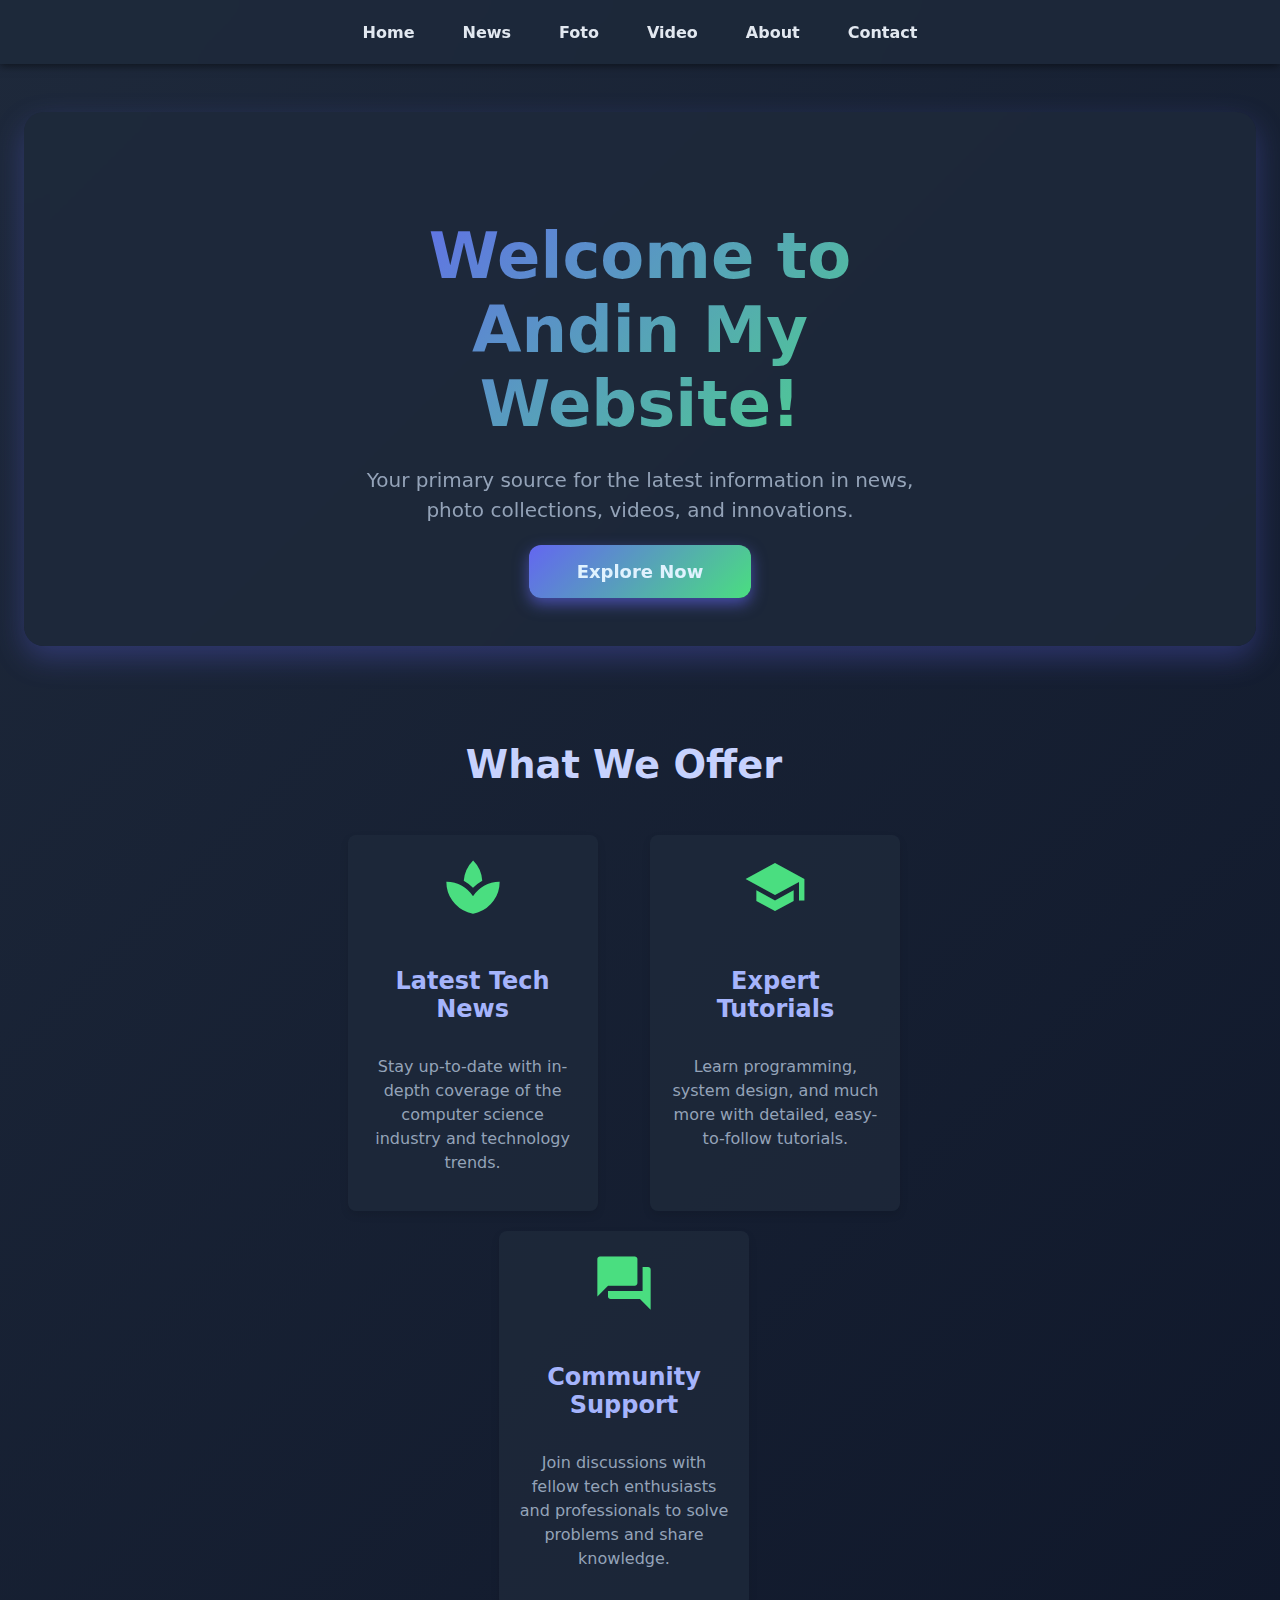
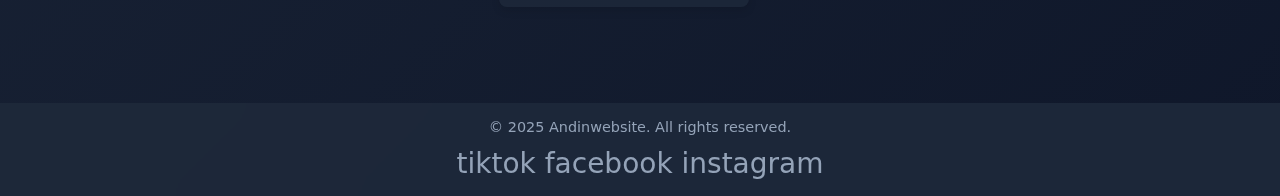
<file: index.html>
<!DOCTYPE html>
<html>
<head>
    <title>Andin Website Home</title>
    <link href="https://fonts.googleapis.com/icon?family=Material+Icons" rel="stylesheet" />
    <link rel="stylesheet" href="CSS_style.css" />
</head>
<body>
<header role="banner" class="header">
    <div class="container header-container">
        <nav role="navigation" aria-label="Primary navigation" class="nav">
            <a href="indexNaka.html" class="nav-link" tabindex="0">Home</a>
            <a href="news.html" class="nav-link" tabindex="0">News</a>
            <a href="foto.html" class="nav-link" tabindex="0">Foto</a>
            <a href="Latihan 5 PW.html" class="nav-link" tabindex="0">Video</a>
            <a href="About.html" class="nav-link" tabindex="0">About</a>
            <a href="contact.html" class="nav-link" tabindex="0">Contact</a>
        </nav>
    </div>
</header>
<main class="main-content">
    <section class="hero">
        <div class="container hero-content">
            <h1>Welcome to Andin My Website!</h1>
            <p>Your primary source for the latest information in news, photo collections, videos, and innovations.</p>
            <a href="#" class="btn-primary" role="button">Explore Now</a>
        </div>
    </section>
    <section class="features container">
        <h2 class="section-title">What We Offer</h2>
        <div class="features-grid">
            <article class="feature-card" tabindex="0">
                <span class="material-icons feature-icon" aria-hidden="true">newspaper</span>
                <h3>Latest Tech News</h3>
                <p>Stay up-to-date with in-depth coverage of the computer science industry and technology trends.</p>
            </article>
            <article class="feature-card" tabindex="0">
                <span class="material-icons feature-icon" aria-hidden="true">school</span>
                <h3>Expert Tutorials</h3>
                <p>Learn programming, system design, and much more with detailed, easy-to-follow tutorials.</p>
            </article>
            <article class="feature-card" tabindex="0">
                <span class="material-icons feature-icon" aria-hidden="true">forum</span>
                <h3>Community Support</h3>
                <p>Join discussions with fellow tech enthusiasts and professionals to solve problems and share knowledge.</p>
            </article>
        </div>
    </section>
</main>
<footer class="footer" role="contentinfo">
    <div class="container footer-content">
        <p>&copy; 2025 Andinwebsite. All rights reserved.</p>
        <nav aria-label="Social media">
            <a href="#" class="social-link" aria-label="Visit Andin Tiktok">
                <span class="material-icons-outlined">tiktok</span> 
            </a>
            <a href="#" class="social-link" aria-label="Visit Andin Facebook">
                <span class="material-icons-outlined">facebook</span> 
            </a>
            <a href="#" class="social-link" aria-label="Visit Andin Instagram">
                <span class="material-icons-outlined">instagram</span> 
            </a>
        </nav>
    </div>
</footer>
</body>
</html>
</file>
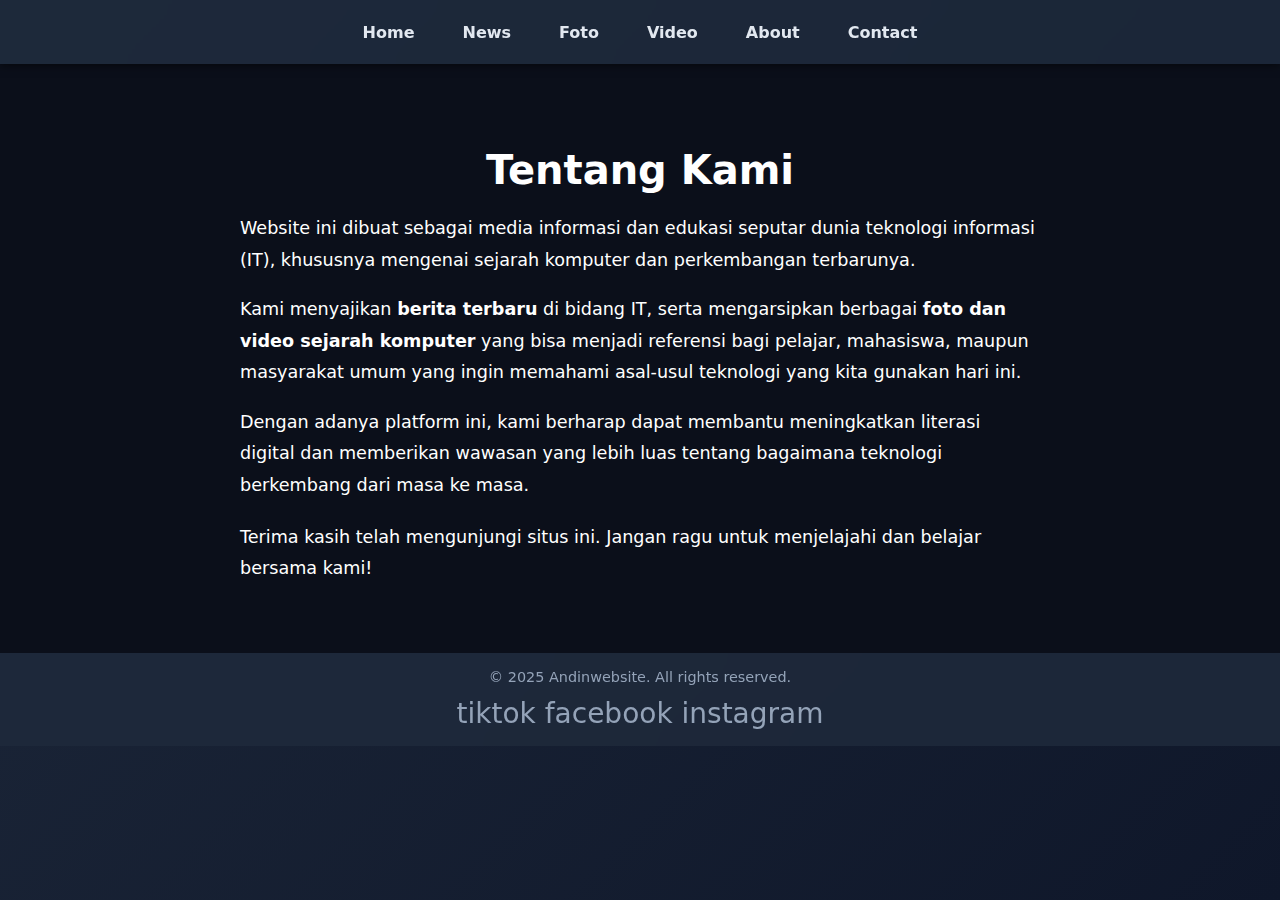
<file: About.html>
<!DOCTYPE html>
<html>
<head>
    <title>Andin Website Home</title>
    <link href="https://fonts.googleapis.com/icon?family=Material+Icons" rel="stylesheet" />
    <link rel="stylesheet" href="CSS_style.css" />
</head>
<body>
<header role="banner" class="header">
    <div class="container header-container">
        <nav role="navigation" aria-label="Primary navigation" class="nav">
            <a href="indexNaka.html" class="nav-link" tabindex="0">Home</a>
            <a href="news.html" class="nav-link" tabindex="0">News</a>
            <a href="Galeryy.html" class="nav-link" tabindex="0">Foto</a>
            <a href="video.html" class="nav-link" tabindex="0">Video</a>
            <a href="About.html" class="nav-link" tabindex="0">About</a>
            <a href="contact.html" class="nav-link" tabindex="0">Contact</a>
        </nav>
    </div>
</header>
<main style="padding: 50px 20px; background-color: #0b0f1a; color: #fff;">
  <h2 style="text-align: center; font-size: 2.5rem; margin-bottom: 20px;">Tentang Kami</h2>

  <div style="max-width: 800px; margin: auto; font-size: 1.1rem; line-height: 1.8;">
    <p>
      Website ini dibuat sebagai media informasi dan edukasi seputar dunia teknologi informasi (IT),
      khususnya mengenai sejarah komputer dan perkembangan terbarunya.
    </p>

    <p>
      Kami menyajikan <strong>berita terbaru</strong> di bidang IT, serta mengarsipkan berbagai <strong>foto dan video sejarah komputer</strong> 
      yang bisa menjadi referensi bagi pelajar, mahasiswa, maupun masyarakat umum yang ingin memahami asal-usul teknologi yang kita gunakan hari ini.
    </p>

    <p>
      Dengan adanya platform ini, kami berharap dapat membantu meningkatkan literasi digital dan memberikan wawasan yang lebih luas
      tentang bagaimana teknologi berkembang dari masa ke masa.
    </p>

    <p style="margin-top: 20px;">
      Terima kasih telah mengunjungi situs ini. Jangan ragu untuk menjelajahi dan belajar bersama kami!
    </p>
  </div>
</main>
<footer class="footer" role="contentinfo">
    <div class="container footer-content">
        <p>&copy; 2025 Andinwebsite. All rights reserved.</p>
        <nav aria-label="Social media">
            <a href="#" class="social-link" aria-label="Visit Andin Tiktok">
                <span class="material-icons-outlined">tiktok</span> 
            </a>
            <a href="#" class="social-link" aria-label="Visit Andin Facebook">
                <span class="material-icons-outlined">facebook</span> 
            </a>
            <a href="#" class="social-link" aria-label="Visit Andin Instagram">
                <span class="material-icons-outlined">instagram</span> 
            </a>
        </nav>
    </div>
</footer>
</body>
</html>
</file>
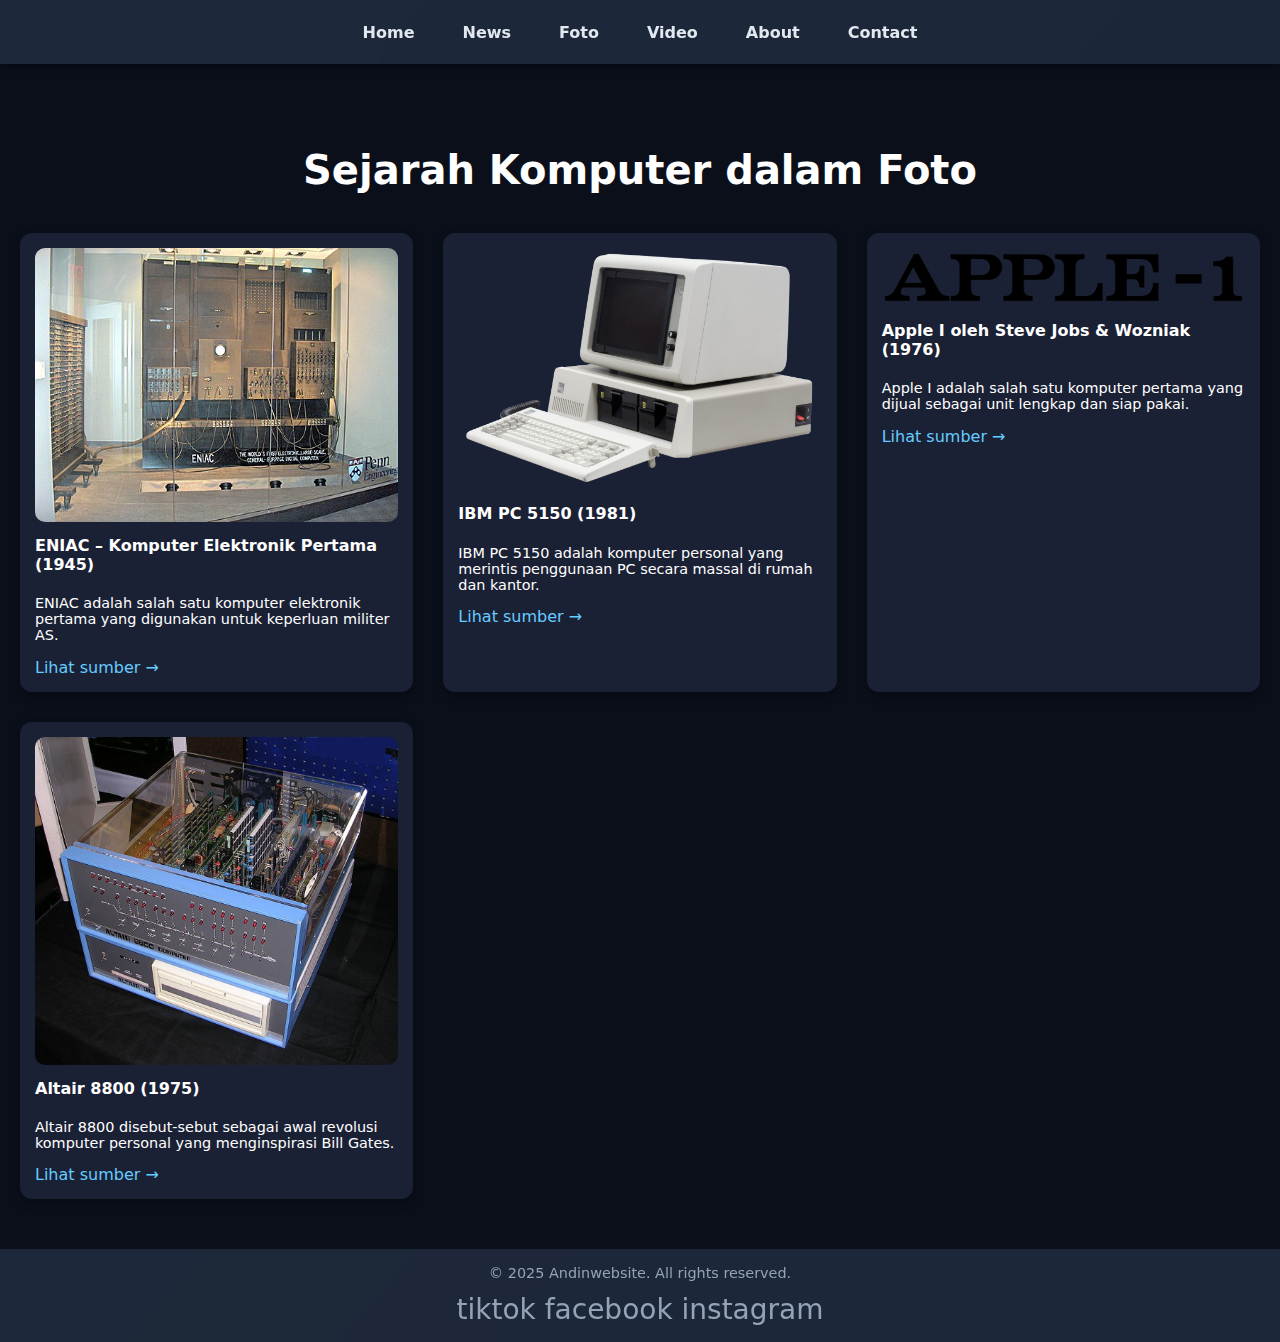
<file: foto.html>
<!DOCTYPE html>
<html>
<head>
    <title>Andin Website Home</title>
    <link href="https://fonts.googleapis.com/icon?family=Material+Icons" rel="stylesheet" />
    <link rel="stylesheet" href="CSS_style.css" />
</head>
<body>
<header role="banner" class="header">
    <div class="container header-container">
        <nav role="navigation" aria-label="Primary navigation" class="nav">
            <a href="indexNaka.html" class="nav-link" tabindex="0">Home</a>
            <a href="news.html" class="nav-link" tabindex="0">News</a>
            <a href="Galeryy.html" class="nav-link" tabindex="0">Foto</a>
            <a href="video.html" class="nav-link" tabindex="0">Video</a>
            <a href="About.html" class="nav-link" tabindex="0">About</a>
            <a href="contact.html" class="nav-link" tabindex="0">Contact</a>
        </nav>
    </div>
</header>
<main style="padding: 50px 20px; background-color: #0b0f1a; color: #fff;">
  <h2 style="text-align: center; font-size: 2.5rem; margin-bottom: 40px;">Sejarah Komputer dalam Foto</h2>

  <div style="display: grid; grid-template-columns: repeat(auto-fit, minmax(300px, 1fr)); gap: 30px;">
    
    <!-- Foto 1 -->
    <div style="background-color: #1b2135; padding: 15px; border-radius: 12px; box-shadow: 0 4px 10px rgba(0,0,0,0.3);">
      <img src="ENIAC_.jpg" alt="ENIAC" style="width: 100%; border-radius: 10px;">
      <h4 style="margin-top: 10px;">ENIAC – Komputer Elektronik Pertama (1945)</h4>
      <p style="font-size: 0.9rem;">ENIAC adalah salah satu komputer elektronik pertama yang digunakan untuk keperluan militer AS.</p>
      <a href="https://en.wikipedia.org/wiki/ENIAC" target="_blank" style="color: #66ccff;">Lihat sumber →</a>
    </div>

    <!-- Foto 2 -->
    <div style="background-color: #1b2135; padding: 15px; border-radius: 12px; box-shadow: 0 4px 10px rgba(0,0,0,0.3);">
      <img src="1280px-IBM_PC-IMG_7271_(transparent).png" alt="IBM PC 5150" style="width: 100%; border-radius: 10px;">
      <h4 style="margin-top: 10px;">IBM PC 5150 (1981)</h4>
      <p style="font-size: 0.9rem;">IBM PC 5150 adalah komputer personal yang merintis penggunaan PC secara massal di rumah dan kantor.</p>
      <a href="https://en.wikipedia.org/wiki/IBM_Personal_Computer" target="_blank" style="color: #66ccff;">Lihat sumber →</a>
    </div>

    <!-- Foto 3 -->
    <div style="background-color: #1b2135; padding: 15px; border-radius: 12px; box-shadow: 0 4px 10px rgba(0,0,0,0.3);">
      <img src="Apple.png" alt="Apple I" style="width: 100%; border-radius: 10px;">
      <h4 style="margin-top: 10px;">Apple I oleh Steve Jobs & Wozniak (1976)</h4>
      <p style="font-size: 0.9rem;">Apple I adalah salah satu komputer pertama yang dijual sebagai unit lengkap dan siap pakai.</p>
      <a href="https://en.wikipedia.org/wiki/Apple_I" target="_blank" style="color: #66ccff;">Lihat sumber →</a>
    </div>

    <!-- Foto 4 -->
    <div style="background-color: #1b2135; padding: 15px; border-radius: 12px; box-shadow: 0 4px 10px rgba(0,0,0,0.3);">
      <img src="Altair.jpg" alt="Altair 8800" style="width: 100%; border-radius: 10px;">
      <h4 style="margin-top: 10px;">Altair 8800 (1975)</h4>
      <p style="font-size: 0.9rem;">Altair 8800 disebut-sebut sebagai awal revolusi komputer personal yang menginspirasi Bill Gates.</p>
      <a href="https://en.wikipedia.org/wiki/Altair_8800" target="_blank" style="color: #66ccff;">Lihat sumber →</a>
    </div>

  </div>
</main>

<footer class="footer" role="contentinfo">
    <div class="container footer-content">
        <p>&copy; 2025 Andinwebsite. All rights reserved.</p>
        <nav aria-label="Social media">
            <a href="#" class="social-link" aria-label="Visit Andin Tiktok">
                <span class="material-icons-outlined">tiktok</span> 
            </a>
            <a href="#" class="social-link" aria-label="Visit Andin Facebook">
                <span class="material-icons-outlined">facebook</span> 
            </a>
            <a href="#" class="social-link" aria-label="Visit Andin Instagram">
                <span class="material-icons-outlined">instagram</span> 
            </a>
        </nav>
    </div>
</footer>
</body>
</html>
</file>
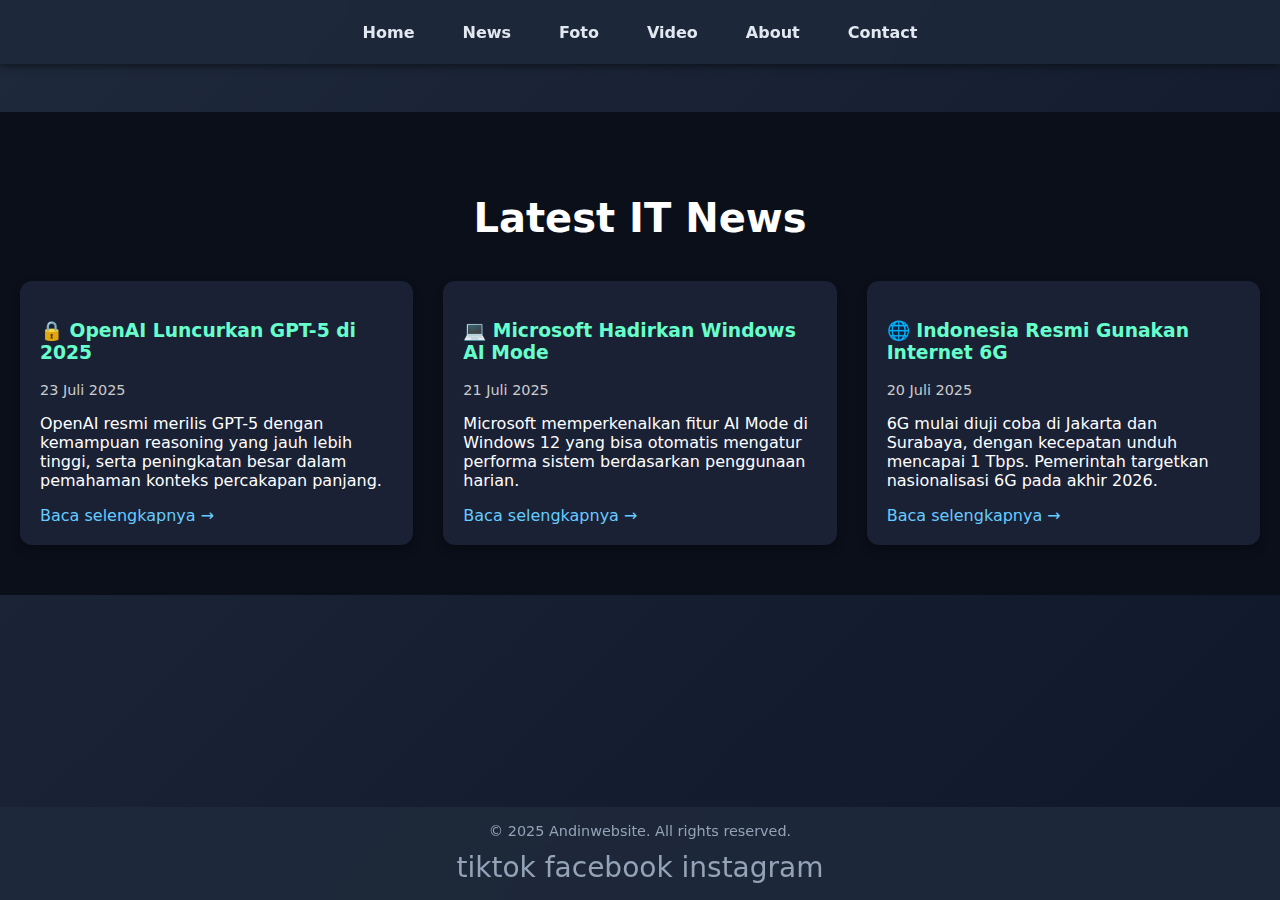
<file: news.html>
<!DOCTYPE html>
<html>
<head>
    <title>Andin Website Home</title>
    <link href="https://fonts.googleapis.com/icon?family=Material+Icons" rel="stylesheet" />
    <link rel="stylesheet" href="CSS_style.css" />
</head>
<body>
<header role="banner" class="header">
    <div class="container header-container">
        <nav role="navigation" aria-label="Primary navigation" class="nav">
            <a href="indexNaka.html" class="nav-link" tabindex="0">Home</a>
            <a href="news.html" class="nav-link" tabindex="0">News</a>
            <a href="foto.html" class="nav-link" tabindex="0">Foto</a>
            <a href="Latihan 5 PW.html" class="nav-link" tabindex="0">Video</a>
            <a href="About.html" class="nav-link" tabindex="0">About</a>
            <a href="contact.html" class="nav-link" tabindex="0">Contact</a>
        </nav>
    </div>
</header>

<main class="main-content">
    <section style="padding: 50px 20px; background-color: #0b0f1a; color: #ffffff;">
    <h2 style="text-align: center; font-size: 2.5rem; margin-bottom: 40px;">Latest IT News</h2>

    <div style="display: grid; grid-template-columns: repeat(auto-fit, minmax(300px, 1fr)); gap: 30px;">
        <!-- Berita 1 -->
        <div style="background-color: #1b2135; padding: 20px; border-radius: 12px; box-shadow: 0 4px 10px rgba(0,0,0,0.3);">
        <h3 style="color: #66ffcc;">🔒 OpenAI Luncurkan GPT-5 di 2025</h3>
        <p style="font-size: 0.9rem; color: #ccc;">23 Juli 2025</p>
        <p>OpenAI resmi merilis GPT-5 dengan kemampuan reasoning yang jauh lebih tinggi, serta peningkatan besar dalam pemahaman konteks percakapan panjang.</p>
        <a href="https://openai.com/blog/gpt-5-launch" target="_blank" style="color: #66ccff;">Baca selengkapnya →</a>
        </div>

        <!-- Berita 2 -->
        <div style="background-color: #1b2135; padding: 20px; border-radius: 12px; box-shadow: 0 4px 10px rgba(0,0,0,0.3);">
        <h3 style="color: #66ffcc;">💻 Microsoft Hadirkan Windows AI Mode</h3>
        <p style="font-size: 0.9rem; color: #ccc;">21 Juli 2025</p>
        <p>Microsoft memperkenalkan fitur AI Mode di Windows 12 yang bisa otomatis mengatur performa sistem berdasarkan penggunaan harian.</p>
        <a href="https://www.microsoft.com/windows-ai-mode" target="_blank" style="color: #66ccff;">Baca selengkapnya →</a>
        </div>

        <!-- Berita 3 -->
        <div style="background-color: #1b2135; padding: 20px; border-radius: 12px; box-shadow: 0 4px 10px rgba(0,0,0,0.3);">
        <h3 style="color: #66ffcc;">🌐 Indonesia Resmi Gunakan Internet 6G</h3>
        <p style="font-size: 0.9rem; color: #ccc;">20 Juli 2025</p>
        <p>6G mulai diuji coba di Jakarta dan Surabaya, dengan kecepatan unduh mencapai 1 Tbps. Pemerintah targetkan nasionalisasi 6G pada akhir 2026.</p>
        <a href="https://kominfo.go.id/berita/6g-indonesia" target="_blank" style="color: #66ccff;">Baca selengkapnya →</a>
        </div>
    </div>
    </section>
</Main>
<footer class="footer" role="contentinfo">
    <div class="container footer-content">
        <p>&copy; 2025 Andinwebsite. All rights reserved.</p>
        <nav aria-label="Social media">
            <a href="#" class="social-link" aria-label="Visit Andin Tiktok">
                <span class="material-icons-outlined">tiktok</span> 
            </a>
            <a href="#" class="social-link" aria-label="Visit Andin Facebook">
                <span class="material-icons-outlined">facebook</span> 
            </a>
            <a href="#" class="social-link" aria-label="Visit Andin Instagram">
                <span class="material-icons-outlined">instagram</span> 
            </a>
        </nav>
    </div>
</footer>
</body>
</html>
</file>
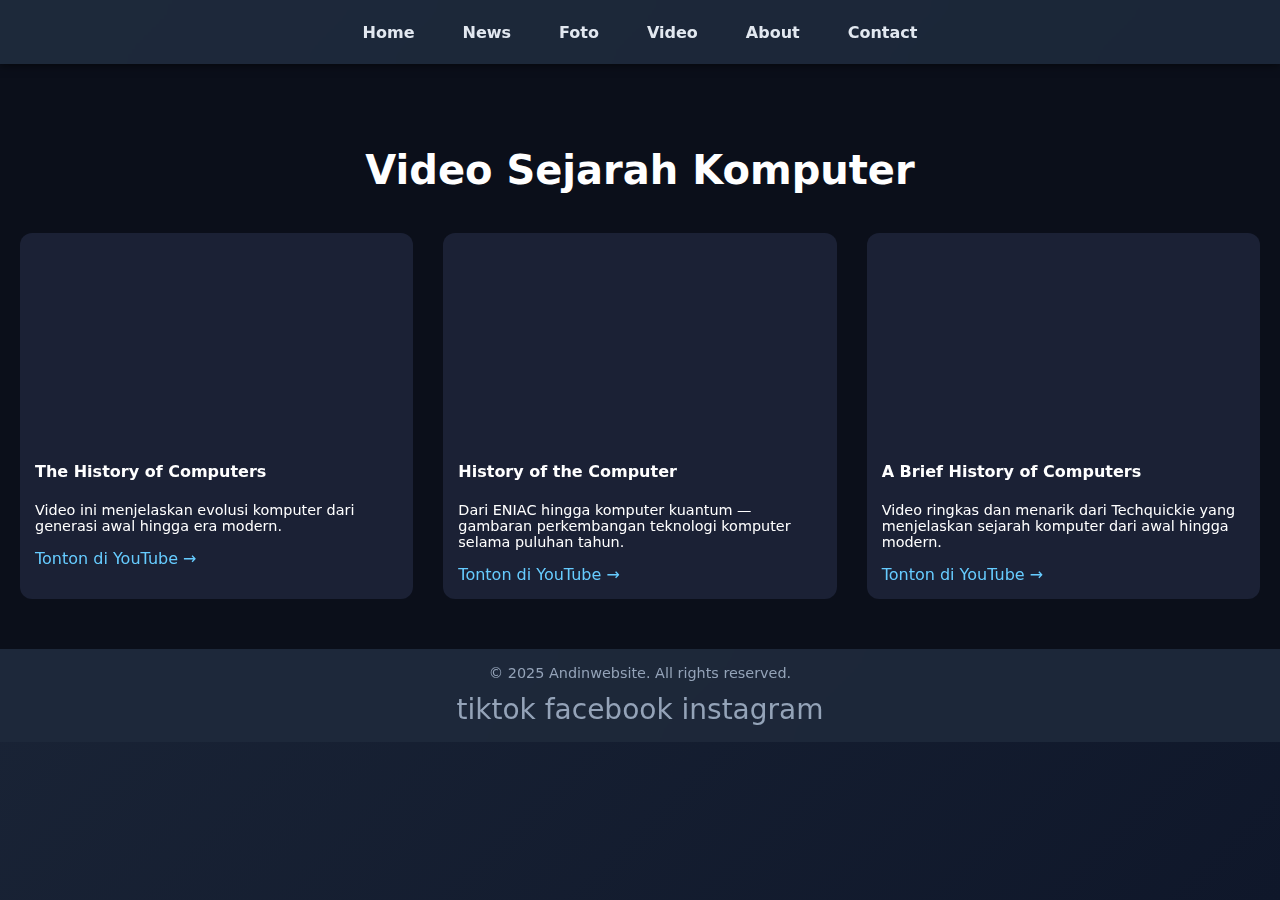
<file: video.html>
<!DOCTYPE html>
<html>
<head>
    <title>Andin Website Home</title>
    <link href="https://fonts.googleapis.com/icon?family=Material+Icons" rel="stylesheet" />
    <link rel="stylesheet" href="CSS_style.css" />
</head>
<body>
<header role="banner" class="header">
    <div class="container header-container">
        <nav role="navigation" aria-label="Primary navigation" class="nav">
            <a href="indexNaka.html" class="nav-link" tabindex="0">Home</a>
            <a href="news.html" class="nav-link" tabindex="0">News</a>
            <a href="Galeryy.html" class="nav-link" tabindex="0">Foto</a>
            <a href="Latihan 5 PW.html" class="nav-link" tabindex="0">Video</a>
            <a href="About.html" class="nav-link" tabindex="0">About</a>
            <a href="contact.html" class="nav-link" tabindex="0">Contact</a>
        </nav>
    </div>
</header>
<main style="padding: 50px 20px; background-color: #0b0f1a; color: #fff;">
  <h2 style="text-align: center; font-size: 2.5rem; margin-bottom: 40px;">Video Sejarah Komputer</h2>

  <div style="display: grid; grid-template-columns: repeat(auto-fit, minmax(320px, 1fr)); gap: 30px;">

    <!-- Video 1 -->
    <div style="background-color: #1b2135; padding: 15px; border-radius: 12px;">
      <iframe width="100%" height="200" src="https://www.youtube.com/embed/O5nskjZ_GoI" title="The History of Computers" frameborder="0" allowfullscreen style="border-radius: 8px;"></iframe>
      <h4 style="margin-top: 10px;">The History of Computers</h4>
      <p style="font-size: 0.9rem;">Video ini menjelaskan evolusi komputer dari generasi awal hingga era modern.</p>
      <a href="https://www.youtube.com/watch?v=O5nskjZ_GoI" target="_blank" style="color: #66ccff;">Tonton di YouTube →</a>
    </div>

    <!-- Video 2 -->
    <div style="background-color: #1b2135; padding: 15px; border-radius: 12px;">
      <iframe width="100%" height="200" src="https://www.youtube.com/embed/wF3FX43F-7Y" title="History of the Computer" frameborder="0" allowfullscreen style="border-radius: 8px;"></iframe>
      <h4 style="margin-top: 10px;">History of the Computer</h4>
      <p style="font-size: 0.9rem;">Dari ENIAC hingga komputer kuantum — gambaran perkembangan teknologi komputer selama puluhan tahun.</p>
      <a href="https://www.youtube.com/watch?v=wF3FX43F-7Y" target="_blank" style="color: #66ccff;">Tonton di YouTube →</a>
    </div>

    <!-- Video 3 (Baru) -->
    <div style="background-color: #1b2135; padding: 15px; border-radius: 12px;">
        <iframe width="100%" height="200" src="https://www.youtube.com/embed/od_SiUy1eqM" title="A Brief History of Computers - Techquickie" frameborder="0" allowfullscreen style="border-radius: 8px;"></iframe>
        <h4 style="margin-top: 10px;">A Brief History of Computers</h4>
        <p style="font-size: 0.9rem;">Video ringkas dan menarik dari Techquickie yang menjelaskan sejarah komputer dari awal hingga modern.</p>
        <a href="https://www.youtube.com/embed/od_SiUy1eqM" target="_blank" style="color: #66ccff;">Tonton di YouTube →</a>
    </div>


  </div>
</main>
<footer class="footer" role="contentinfo">
    <div class="container footer-content">
        <p>&copy; 2025 Andinwebsite. All rights reserved.</p>
        <nav aria-label="Social media">
            <a href="#" class="social-link" aria-label="Visit Andin Tiktok">
                <span class="material-icons-outlined">tiktok</span> 
            </a>
            <a href="#" class="social-link" aria-label="Visit Andin Facebook">
                <span class="material-icons-outlined">facebook</span> 
            </a>
            <a href="#" class="social-link" aria-label="Visit Andin Instagram">
                <span class="material-icons-outlined">instagram</span> 
            </a>
        </nav>
    </div>
</footer>
</body>
</html>
</file>
<file: CSS_style.css>
/* Reset and base */
*,
*::before,
*::after {
box-sizing: border-box;
}

body {
margin: 0;
font-family: 'Inter', system-ui, sans-serif;
background: linear-gradient(135deg, #1e293b 0%, #0f172a 100%);
color: #e2e8f0;
min-height: 100vh;
display: flex;
flex-direction: column;
}

a {
color: inherit;
text-decoration: none;
}

a:focus-visible {
outline: 2px solid #a5b4fc;
outline-offset: 2px;
}
.container {
max-width: 1200px;
margin-left: auto;
margin-right: auto;
padding: 0 24%;
}

/* Scrollbar */
::-webkit-scrollbar {
width: 8px;
}

::-webkit-scrollbar-track {
background: #0f172a;
}

::-webkit-scrollbar-thumb {
background: #6366f1;
border-radius: 4px;
}

/* Header */
.header {
position: sticky;
top: 0;
height: 64px;
backdrop-filter: blur(16px);
background: rgba(30, 41, 59, 0.75);
box-shadow: 0 2px 8px rgba(0, 0, 0, 0.5);
display: flex;
align-items: center;
z-index: 1000;
}

.header-container {
display: flex;
justify-content: space-between;
align-items: center;
}

.brand {
font-weight: 900;
font-size: clamp(1.5rem, 2vw, 2rem);
background: linear-gradient(135deg, #6366f1 0%, #4ade80 100%);
-webkit-background-clip: text;
-webkit-text-fill-color: transparent;
user-select: none;
}

.nav {
display: flex;
gap: 24px;
}

.nav-link {
font-weight: 700;
font-size: 1rem;
padding: 8px 12px;
border-radius: 8px;
color: #e2e8f0;
transition: background 0.3s ease;
}

.nav-link:hover,
.nav-link:focus-visible {
background:rgba(99, 102, 241, 0.3);
}

/* Main content */
.main-content {
flex: 1;
display: flex;
flex-direction: column;
padding-top: 48px;
}

.hero {
background:rgba(30, 41, 59, 0.8);
backdrop-filter: blur(10px);
border-radius: 20px;
margin: 0 24px 64px;
padding: 64px 32px;
text-align: center;
box-shadow: 0 12px 30px rgba(99, 102, 241, 0.3);
}

.hero-content h1 {
font-size: clamp(2.5rem, 5vw, 4rem);
font-weight: 900;
margin-bottom: 24px;
background: linear-gradient(135deg, #6366f1 0%, #4ade80 100%);
-webkit-background-clip: text;
-webkit-text-fill-color: transparent;
user-select: none;
}

.hero-content p {
font-size: clamp(1.1rem, 2vw, 1.25rem);
margin-bottom: 36px;
color: #94a3b8;
max-width: 700px;
margin-left: auto;
margin-right: auto;
line-height: 1.5;
}

.btn-primary {
padding: 16px 48px;
border-radius: 12px;
font-weight: 700;
border: none;
cursor: pointer;
font-size: clamp(1rem, 2vw, 1.125rem);
color: #e0f2fe;
background: linear-gradient(135deg, #6366f1 0%, #4ade80 100%);
box-shadow: 0 6px 15px rgba(99, 102, 241, 0.6);
transition: background 0.3s ease, box-shadow 0.3s ease, transform 0.2s ease;
}

.btn-primary:hover,
.btn-primary:focus-visible {
background: linear-gradient(135deg, #4ade80 0%, #6366f1 100%);
box-shadow: 0 9px 25px rgba(99, 102, 241, 0.9);
outline: none;
transform: translateY(2px);
}

/* Features section */
.features {
margin: 0 24px 96px;
text-align: center;
}

.section-title {
font-size: clamp(1.75rem, 3vw, 2.5rem);
font-weight: 900;
margin-bottom: 48px;
user-select: none;
color: #c7d2fe;
}

.features-grid {
display: flex;
grid-template-columns: repeat(auto-fit, minmax(280px, 1fr));
gap: 20px;
justify-items: flex-end;
flex-wrap: wrap;    /* Allow wrapping for better responsiveness */
justify-content: space-around; /* Better distribution of space */
}

.feature-card {
background:rgba(30, 41, 59, 0.8);
border-radius: 8px;
padding: 20px;
box-shadow: 0 4px 8px rgba(0, 0, 0, 0.1);
max-width: 250px;
transition: box-shadow 0.3s ease, transform 0.25s ease;
cursor: default;
display: flex;
flex-direction: column;
align-items: center;
}

.feature-card:hover,
.feature-card:focus-visible {
box-shadow: 0 20px 50px rgba(99, 102, 241, 0.7);
outline: none;
transform: scale(1.05); /* Scale effect */;
}

.feature-icon {
font-size: 64px;
color: #4ade80;
margin-bottom: 24px;
user-select: none;
}

.feature-card h3 {
font-size: 1.5rem;
font-weight: 700;
margin-bottom: 16px;
color: #a5b4fc;
user-select: none;
}

.feature-card p {
font-size: 1rem;
color: #94a3b8;
line-height: 1.5;
}

/* Footer */
.footer {
background:rgba(30, 41, 59, 0.9);  
backdrop-filter: blur(16px);
padding: 16px 24px;
color: #94a3b8;
font-size: 0.9rem;
display: flex;
justify-content: space-between;
align-items: center;
flex-wrap: wrap;
user-select: none;
}

.footer-content {
display: flex;
justify-content: space-between;
align-items: center;
width: 100%;
max-width: 1200px;
margin: 0 auto;
gap: 24px;
}

.footer p {
margin: 0;
}

.social-link {
color: #94a3b8;
font-size: 28px;
margin-left: 16px;
transition: color 0.3s ease;
}

.social-link:hover,
.social-link:focus-visible {
    color: #6366f1;
    outline: none;
}

/* Responsive */
@media (max-width: 767px) {
    .hero {
        padding: 32px 16px; /* Less padding on mobile */
    }
grid-template-columns: 1fr;
}

.footer-content {
flex-direction: column;
gap: 12px;
text-align: center;
}

.social-link {
margin-left: 0;
}
}
</file>
